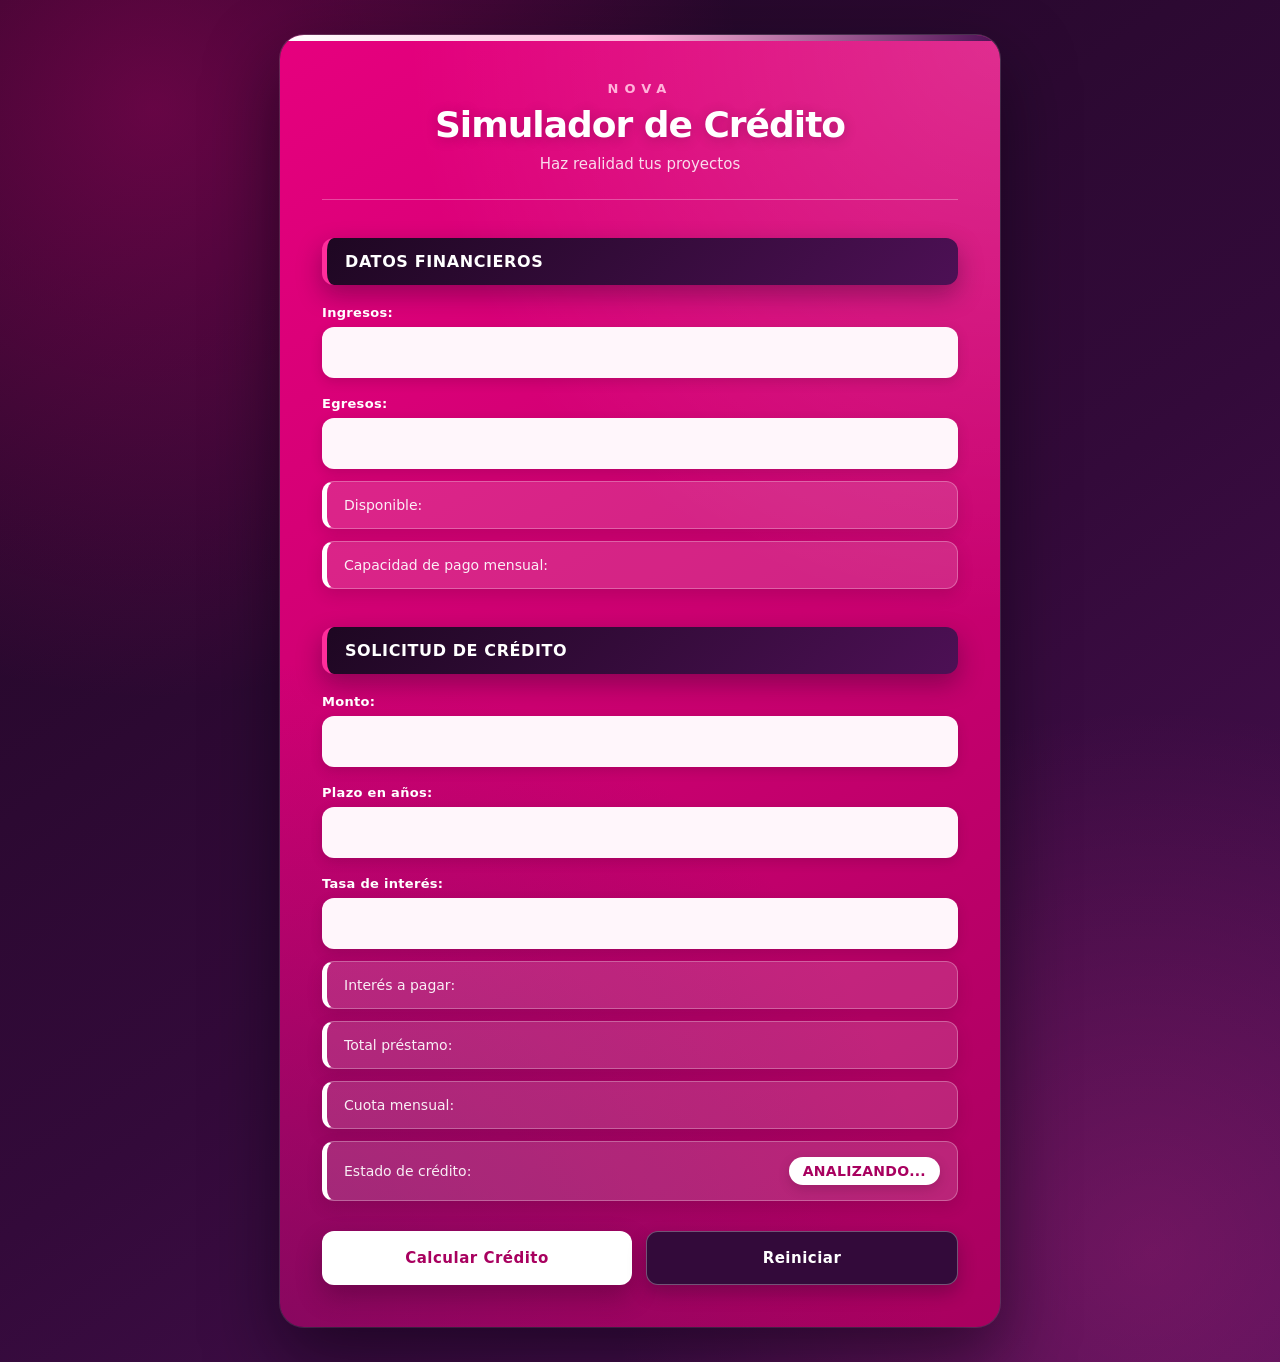
<file: index.html>
<!DOCTYPE html>
<html lang="es">
<head>
    <meta charset="UTF-8">
    <meta name="viewport" content="width=device-width, initial-scale=1.0">
    <title>Simulador de Crédito</title>
    <link rel="stylesheet" href="simulador.css">
</head>
<body>

    <div class="container">
        <h1>Simulador de Crédito</h1>

        <h2>Datos financieros</h2>
        <label for="txtIngresos">Ingresos:</label>
        <input type="text" id="txtIngresos">
        <span id="errorIngresos" class="mensaje-error"></span>

        <label for="txtEgresos">Egresos:</label>
        <input type="text" id="txtEgresos">
        <span id="errorEgresos" class="mensaje-error"></span>

        <p>Disponible: <span id="spnDisponible"></span></p>
        <p>Capacidad de pago mensual: <span id="spnCapacidadPago"></span></p>

        <h2>Solicitud de crédito</h2>
        <label for="txtMonto">Monto:</label>
        <input type="text" id="txtMonto">
        <span id="errorMonto" class="mensaje-error"></span>

        <label for="txtPlazo">Plazo en años:</label>
        <input type="text" id="txtPlazo">
        <span id="errorPlazo" class="mensaje-error"></span>

        <label for="txtTasaInteres">Tasa de interés:</label>
        <input type="text" id="txtTasaInteres">
        <span id="errorTasaInteres" class="mensaje-error"></span>

        <p>Interés a pagar: <span id="spnInteresPagar"></span></p>
        <p>Total préstamo: <span id="spnTotalPrestamo"></span></p>
        <p>Cuota mensual: <span id="spnCuotaMensual"></span></p>
        <p>Estado de crédito: <span id="spnEstadoCredito">ANALIZANDO...</span></p>

        <div class="buttons">
            <button id="btnCalcularCredito">Calcular Crédito</button>
            <button id="btnReiniciar">Reiniciar</button>
        </div>
    </div>
<script src="funciones.js"></script>
<script src="utilitarios.js"></script>
<script src="simulador.js"></script>
    
</body>
</html>
</file>
<file: simulador.css>
/* =========================================================
   SIMULADOR DE CRÉDITO
   Diseño: estilo bancario moderno
   Magenta + ciruela
========================================================= */

:root {
    --magenta-700: #a8005f;
    --magenta-600: #c8006f;
    --magenta-500: #e6007e;
    --magenta-400: #ff2d9b;
    --magenta-200: #ffb3da;

    --plum-900: #1e0722;
    --plum-800: #330a3a;
    --plum-700: #4d1055;

    --white: #ffffff;
    --ink: #2a1230;
    --ink-soft: #6e5a73;
    --field: #fff6fb;
}

* {
    box-sizing: border-box;
}

html {
    scroll-behavior: smooth;
}

body {
    margin: 0;
    min-height: 100vh;
    padding: 35px 15px;

    font-family:
        "Segoe UI",
        system-ui,
        -apple-system,
        "Helvetica Neue",
        Arial,
        sans-serif;

    background:
        radial-gradient(
            circle at 12% 8%,
            rgba(230, 0, 126, 0.35),
            transparent 35%
        ),
        radial-gradient(
            circle at 90% 92%,
            rgba(255, 45, 155, 0.22),
            transparent 32%
        ),
        linear-gradient(
            145deg,
            #1e0722,
            #330a3a 55%,
            #4d1055
        );

    color: var(--white);

    -webkit-font-smoothing: antialiased;
}

/* =========================================================
   CONTENEDOR PRINCIPAL
========================================================= */

.container {
    position: relative;
    overflow: hidden;

    width: 100%;
    max-width: 720px;

    margin: 0 auto;
    padding: 46px 42px 42px;

    background:
        radial-gradient(
            circle at 100% 0%,
            rgba(255, 255, 255, 0.18),
            transparent 40%
        ),
        radial-gradient(
            circle at 0% 100%,
            rgba(77, 16, 85, 0.45),
            transparent 45%
        ),
        linear-gradient(
            150deg,
            var(--magenta-500),
            var(--magenta-600) 55%,
            var(--magenta-700)
        );

    border-radius: 24px;

    box-shadow:
        0 30px 70px rgba(10, 0, 14, 0.55),
        0 0 0 1px rgba(255, 255, 255, 0.18);
}

/* Franja superior de marca */

.container::before {
    content: "";

    position: absolute;

    top: 0;
    left: 0;
    right: 0;

    height: 6px;

    background:
        linear-gradient(
            90deg,
            var(--white),
            var(--magenta-200) 50%,
            var(--plum-700)
        );
}

/* =========================================================
   ENCABEZADO
========================================================= */

h1 {
    position: relative;

    margin: 0 0 8px;
    padding-bottom: 26px;

    text-align: center;

    font-size: 36px;
    font-weight: 800;

    color: var(--white);

    letter-spacing: -1px;

    border-bottom: 1px solid rgba(255, 255, 255, 0.28);

    text-shadow:
        0 2px 12px rgba(60, 0, 40, 0.25);
}

h1::before {
    content: "NOVA";

    display: block;

    margin-bottom: 8px;

    font-size: 13px;
    font-weight: 800;

    letter-spacing: 6px;

    color: var(--magenta-200);

    text-shadow: none;
}

h1::after {
    content: "Haz realidad tus proyectos";

    display: block;

    margin-top: 10px;

    font-size: 15px;
    font-weight: 400;

    letter-spacing: 0;

    color: rgba(255, 255, 255, 0.85);

    text-shadow: none;
}

/* =========================================================
   SECCIONES
========================================================= */

h2 {
    display: flex;
    align-items: center;

    margin: 38px 0 20px;
    padding: 14px 18px;

    font-size: 16px;
    font-weight: 800;

    letter-spacing: 0.6px;
    text-transform: uppercase;

    color: var(--white);

    background:
        linear-gradient(
            135deg,
            var(--plum-900),
            var(--plum-700)
        );

    border-left: 5px solid var(--magenta-400);

    border-radius: 12px;

    box-shadow:
        0 10px 24px rgba(30, 7, 34, 0.35);
}

/* =========================================================
   ETIQUETAS
========================================================= */

label {
    display: block;

    margin: 18px 0 7px;

    font-size: 13px;
    font-weight: 700;

    letter-spacing: 0.3px;

    color: var(--white);
}

/* =========================================================
   INPUTS
========================================================= */

input {
    width: 100%;

    padding: 14px 16px;

    border: 2px solid transparent;
    border-radius: 12px;

    background: var(--field);

    color: var(--ink);

    font-family: inherit;
    font-size: 16px;
    font-weight: 500;

    outline: none;

    box-shadow:
        0 4px 12px rgba(60, 0, 40, 0.18);

    transition:
        border-color 0.25s,
        box-shadow 0.25s,
        transform 0.25s,
        background 0.25s;
}

input::placeholder {
    color: #b39bb8;
}

input:hover {
    border-color: var(--magenta-200);
}

input:focus {
    background: var(--white);

    border-color: var(--plum-700);

    box-shadow:
        0 0 0 4px rgba(255, 255, 255, 0.35),
        0 10px 24px rgba(60, 0, 40, 0.25);

    transform: translateY(-1px);
}

/* =========================================================
   RESULTADOS
========================================================= */

p {
    display: flex;
    justify-content: space-between;
    align-items: center;

    gap: 15px;

    margin: 12px 0;
    padding: 15px 17px;

    background: rgba(255, 255, 255, 0.14);

    border: 1px solid rgba(255, 255, 255, 0.28);

    border-left: 5px solid var(--white);

    border-radius: 12px;

    color: rgba(255, 255, 255, 0.92);

    font-size: 14px;
    font-weight: 500;

    box-shadow:
        0 6px 16px rgba(60, 0, 40, 0.16);
}

span {
    font-weight: 800;

    color: var(--white);

    text-align: right;

    font-variant-numeric: tabular-nums;
}

/* =========================================================
   ESTADO DEL CRÉDITO
========================================================= */

#spnEstadoCredito {
    display: inline-block;

    padding: 6px 14px;

    color: var(--magenta-700);

    background: var(--white);

    border-radius: 999px;

    font-size: 14px;

    letter-spacing: 0.3px;

    box-shadow:
        0 4px 12px rgba(60, 0, 40, 0.2);
}

/* =========================================================
   BOTONES
========================================================= */

.buttons {
    display: flex;

    gap: 14px;

    margin-top: 30px;
}

button {
    flex: 1;

    min-height: 54px;

    padding: 15px 20px;

    border: none;

    border-radius: 12px;

    color: var(--white);

    font-family: inherit;

    font-size: 15px;
    font-weight: 800;

    letter-spacing: 0.5px;

    cursor: pointer;

    transition:
        transform 0.2s,
        box-shadow 0.2s,
        filter 0.2s,
        background 0.2s,
        color 0.2s;
}

button:focus-visible {
    outline: 3px solid rgba(255, 255, 255, 0.7);

    outline-offset: 2px;
}

/* =========================================================
   BOTÓN PRINCIPAL
========================================================= */

#btnCalcularCredito {
    color: var(--magenta-700);

    background: var(--white);

    box-shadow:
        0 12px 26px rgba(40, 0, 30, 0.3);
}

#btnCalcularCredito:hover {
    transform: translateY(-3px);

    background: #fff0f8;

    box-shadow:
        0 16px 32px rgba(40, 0, 30, 0.4);
}

/* =========================================================
   BOTÓN REINICIAR
========================================================= */

#btnReiniciar {
    background: var(--plum-800);

    border: 1.5px solid rgba(255, 255, 255, 0.3);

    box-shadow:
        0 8px 18px rgba(30, 7, 34, 0.3);
}

#btnReiniciar:hover {
    transform: translateY(-3px);

    background: var(--plum-900);

    box-shadow:
        0 12px 26px rgba(30, 7, 34, 0.45);
}

button:active {
    transform: translateY(0);
}

/* =========================================================
   TOTAL DEL PRÉSTAMO
========================================================= */

#spnTotalPrestamo {
    font-size: 20px;

    color: var(--white);
}

/* =========================================================
   CUOTA MENSUAL
========================================================= */

#spnCuotaMensual {
    font-size: 20px;

    color: #ffe3f2;
}

/* =========================================================
   TABLETS
========================================================= */

@media (max-width: 768px) {

    body {
        padding: 25px 12px;
    }

    .container {
        max-width: 650px;

        padding: 40px 25px 32px;
    }

    h1 {
        font-size: 31px;
    }
}

/* =========================================================
   CELULARES
========================================================= */

@media (max-width: 600px) {

    body {
        padding: 15px 8px;
    }

    .container {
        width: 100%;

        padding: 32px 17px 25px;

        border-radius: 20px;
    }

    h1 {
        font-size: 27px;

        padding-bottom: 20px;
    }

    h1::before {
        font-size: 12px;

        letter-spacing: 5px;
    }

    h1::after {
        font-size: 13px;
    }

    h2 {
        margin-top: 28px;

        padding: 12px 14px;

        font-size: 14px;
    }

    label {
        font-size: 13px;
    }

    input {
        padding: 14px;

        font-size: 16px;
    }

    p {
        flex-direction: column;

        align-items: flex-start;

        gap: 7px;

        font-size: 14px;
    }

    span {
        text-align: left;
    }

    #spnEstadoCredito {
        font-size: 14px;
    }

    .buttons {
        flex-direction: column;
    }

    button {
        width: 100%;

        min-height: 52px;
    }
}

/* =========================================================
   CELULARES PEQUEÑOS
========================================================= */

@media (max-width: 380px) {

    body {
        padding: 8px 5px;
    }

    .container {
        padding: 28px 13px 22px;

        border-radius: 17px;
    }

    h1 {
        font-size: 24px;
    }

    h2 {
        font-size: 13px;
    }

    input {
        font-size: 16px;
    }

    p {
        padding: 13px;
    }
}
.mensaje-error {
    display: block;

    margin-top: 5px;

    color: #fbfbfb;

    font-size: 13px;

    font-style: italic;

    font-weight: 600;
}
</file>
